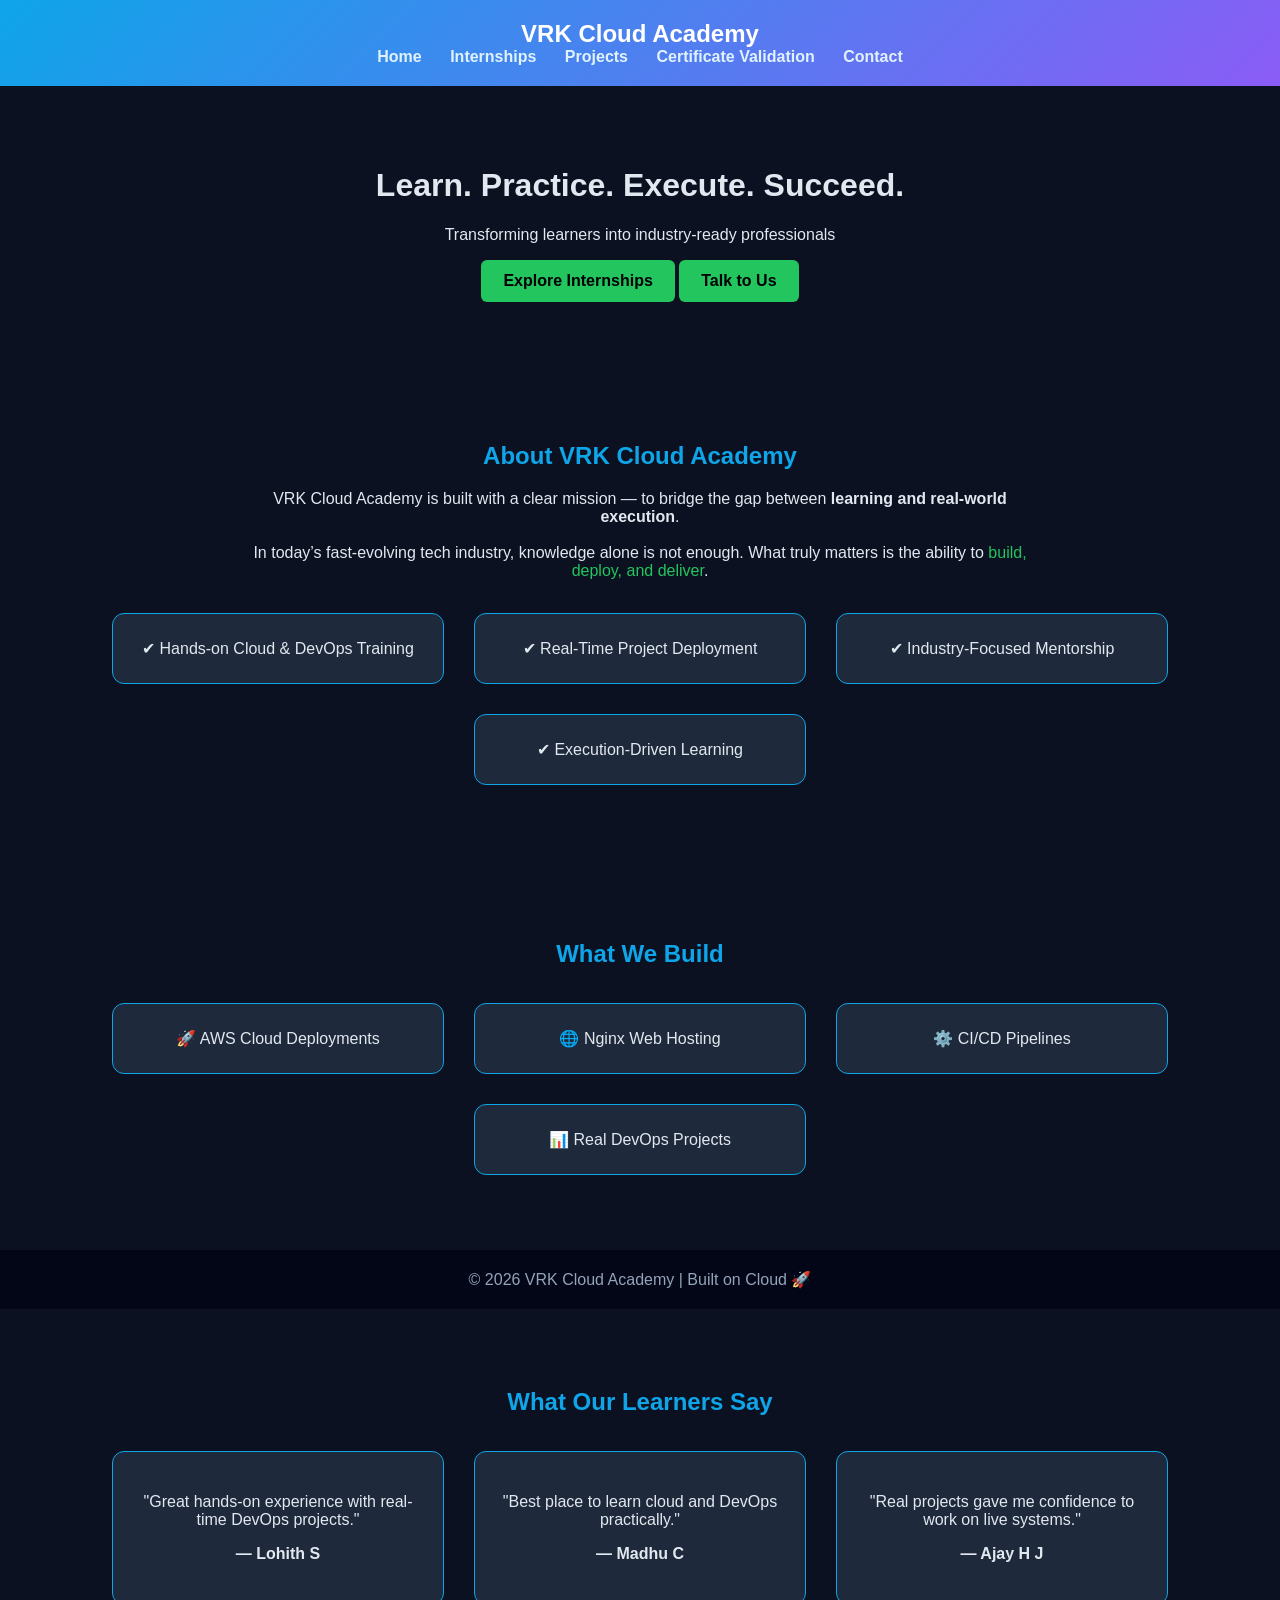
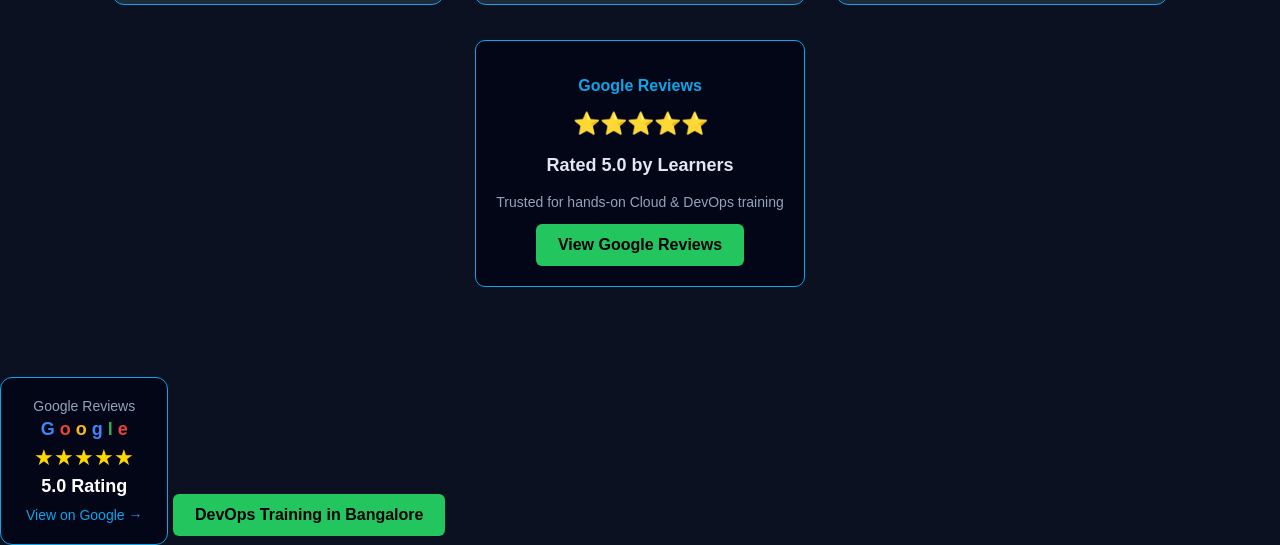
<file: index.html>
<!DOCTYPE html>
<html lang="en">
<head>
  <meta charset="UTF-8">
  <title>VRK Cloud Academy</title>
  <meta name="viewport" content="width=device-width, initial-scale=1.0">

  <!-- FIXED CSS PATH -->
  <link rel="stylesheet" href="css/style.css">
</head>

<body>

<!-- HEADER -->
<header class="navbar">
  <h2>VRK Cloud Academy</h2>
  <nav>
    <a href="index.html" class="nav-link active">Home</a>
    <a href="internships.html" class="nav-link">Internships</a>
    <a href="projects.html" class="nav-link">Projects</a>
    <a href="verify.html">Certificate Validation</a>
    <a href="contact.html" class="nav-link">Contact</a>
  </nav>
</header>

<!-- HERO -->
<div class="section">
  <h1>Learn. Practice. Execute. Succeed.</h1>
  <p>Transforming learners into industry-ready professionals</p>

  <a class="btn" href="internships.html">Explore Internships</a>
  <a class="btn" href="contact.html">Talk to Us</a>
</div>

<!-- ABOUT -->
<div class="section">
  <h2>About VRK Cloud Academy</h2>

  <p style="max-width:800px;margin:auto;">
    VRK Cloud Academy is built with a clear mission — 
    to bridge the gap between <b>learning and real-world execution</b>.
  </p>

  <br>

  <p style="max-width:800px;margin:auto;">
    In today’s fast-evolving tech industry, knowledge alone is not enough. 
    What truly matters is the ability to <span style="color:#22c55e;">build, deploy, and deliver</span>.
  </p>

  <br>

  <div class="grid">
    <div class="card">✔ Hands-on Cloud & DevOps Training</div>
    <div class="card">✔ Real-Time Project Deployment</div>
    <div class="card">✔ Industry-Focused Mentorship</div>
    <div class="card">✔ Execution-Driven Learning</div>
  </div>
</div>

<!-- WHAT WE BUILD -->
<div class="section">
  <h2>What We Build</h2>

  <div class="grid">
    <div class="card">🚀 AWS Cloud Deployments</div>
    <div class="card">🌐 Nginx Web Hosting</div>
    <div class="card">⚙️ CI/CD Pipelines</div>
    <div class="card">📊 Real DevOps Projects</div>
  </div>
</div>

<!-- FOOTER -->
<footer>
  © 2026 VRK Cloud Academy | Built on Cloud 🚀
</footer>

</body>
</html>


<div class="section">
  <h2>What Our Learners Say</h2>

  <div class="grid">

    <div class="card">
      <p>"Great hands-on experience with real-time DevOps projects."</p>
      <p><b>— Lohith S</b></p>
    </div>

    <div class="card">
      <p>"Best place to learn cloud and DevOps practically."</p>
      <p><b>— Madhu C</b></p>
    </div>

    <div class="card">
      <p>"Real projects gave me confidence to work on live systems."</p>
      <p><b>— Ajay H J</b></p>
    </div>

  </div>

  <!-- ⭐ ADD THIS HERE -->
  <div class="rating-box">

    <p style="color:#0ea5e9; font-weight:bold;">Google Reviews</p>

    <div class="rating-stars">
      ⭐⭐⭐⭐⭐
    </div>

    <p style="font-size:18px; font-weight:bold;">
      Rated 5.0 by Learners
    </p>

    <p style="font-size:14px; color:#94a3b8;">
      Trusted for hands-on Cloud & DevOps training
    </p>

    <a class="btn" href="https://share.google/qrdo1DfjIX9hitrXW" target="_blank">
      View Google Reviews
    </a>

  </div>

</div>

<div class="google-badge">

  <div class="google-title">Google Reviews</div>

  <div style="font-size:18px; font-weight:bold;">
    <span style="color:#4285F4;">G</span>
    <span style="color:#EA4335;">o</span>
    <span style="color:#FBBC05;">o</span>
    <span style="color:#4285F4;">g</span>
    <span style="color:#34A853;">l</span>
    <span style="color:#EA4335;">e</span>
  </div>

  <div class="google-stars">★★★★★</div>

  <div class="google-rating">5.0 Rating</div>

  <a class="google-link" href="https://share.google/qrdo1DfjIX9hitrXW" target="_blank">
    View on Google →
  </a>

</div>

<a class="btn" href="devops-training-bangalore.html">
  DevOps Training in Bangalore
</a>
</file>
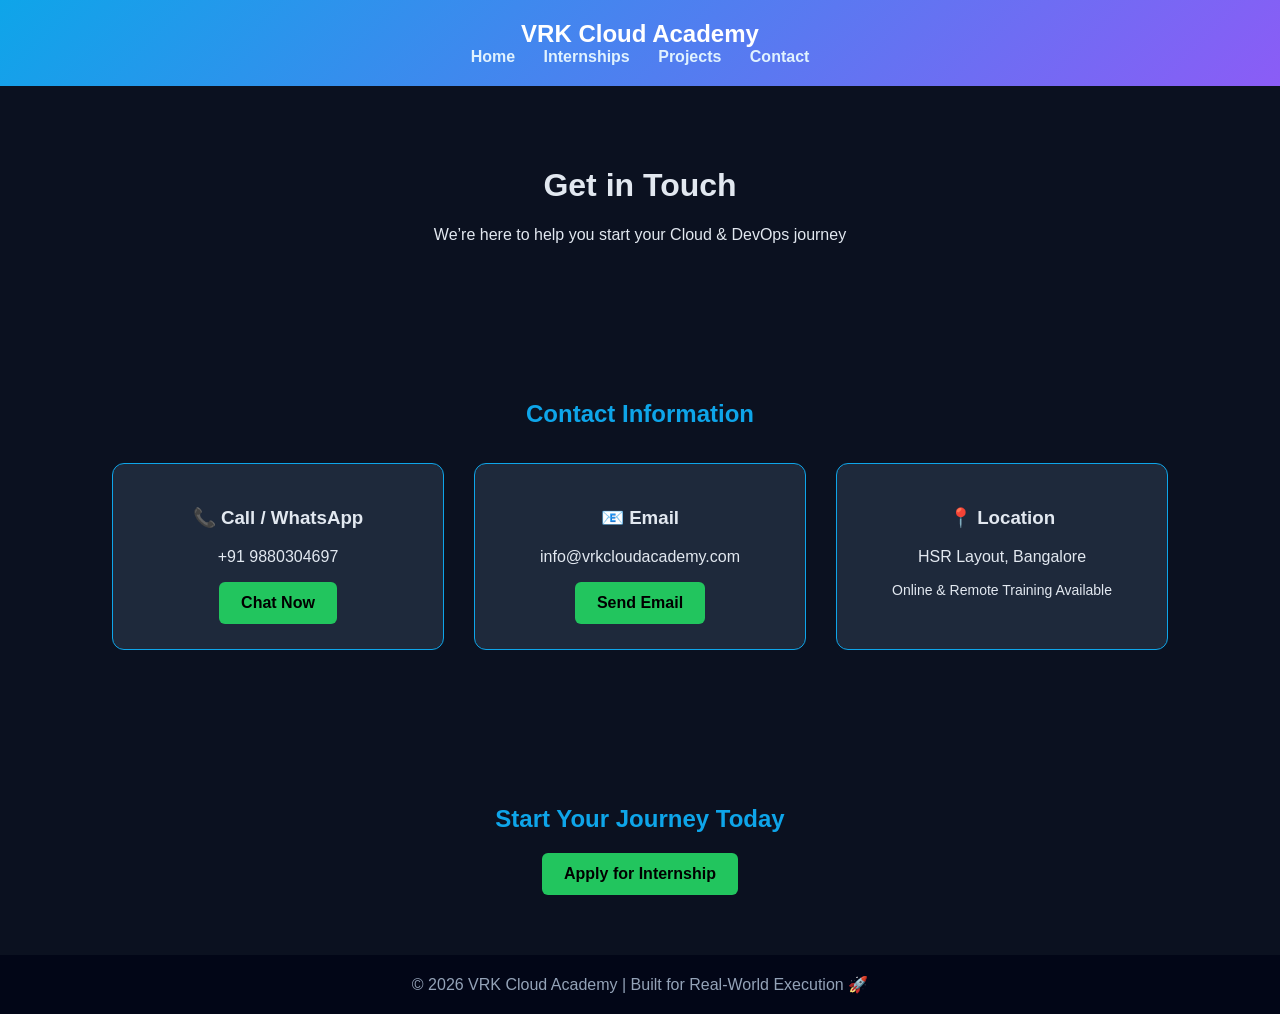
<file: contact.html>
<!DOCTYPE html>
<html lang="en">
<head>
  <meta charset="UTF-8">
  <title>Contact | VRK Cloud Academy</title>
  <meta name="viewport" content="width=device-width, initial-scale=1.0">

  <!-- FIXED CSS PATH -->
  <link rel="stylesheet" href="css/style.css">
</head>

<body>

<!-- HEADER -->
<header class="navbar">
  <h2>VRK Cloud Academy</h2>
  <nav>
    <a href="index.html" class="nav-link">Home</a>
    <a href="internships.html" class="nav-link">Internships</a>
    <a href="projects.html" class="nav-link">Projects</a>
    <a href="contact.html" class="nav-link active">Contact</a>
  </nav>
</header>

<!-- HERO -->
<div class="section">
  <h1>Get in Touch</h1>
  <p>We’re here to help you start your Cloud & DevOps journey</p>
</div>

<!-- CONTACT -->
<div class="section">
  <h2>Contact Information</h2>

  <div class="grid">

    <div class="card">
      <h3>📞 Call / WhatsApp</h3>
      <p>+91 9880304697</p>
      <a class="btn" href="https://wa.me/919880304697?text=Hi%20VRK%20Cloud%20Academy" target="_blank">
        Chat Now
      </a>
    </div>

    <div class="card">
      <h3>📧 Email</h3>
      <p>info@vrkcloudacademy.com</p>
      <a class="btn" href="mailto:info@vrkcloudacademy.com">
        Send Email
      </a>
    </div>

    <div class="card">
      <h3>📍 Location</h3>
      <p>HSR Layout, Bangalore</p>
      <p style="font-size:14px;">Online & Remote Training Available</p>
    </div>

  </div>
</div>

<!-- CTA -->
<div class="section">
  <h2>Start Your Journey Today</h2>
  <a class="btn" href="https://forms.gle/pFDX3HtaoygYCNVT8" target="_blank">
    Apply for Internship
  </a>
</div>

<!-- FOOTER -->
<footer>
  © 2026 VRK Cloud Academy | Built for Real-World Execution 🚀
</footer>

</body>
</html>
</file>
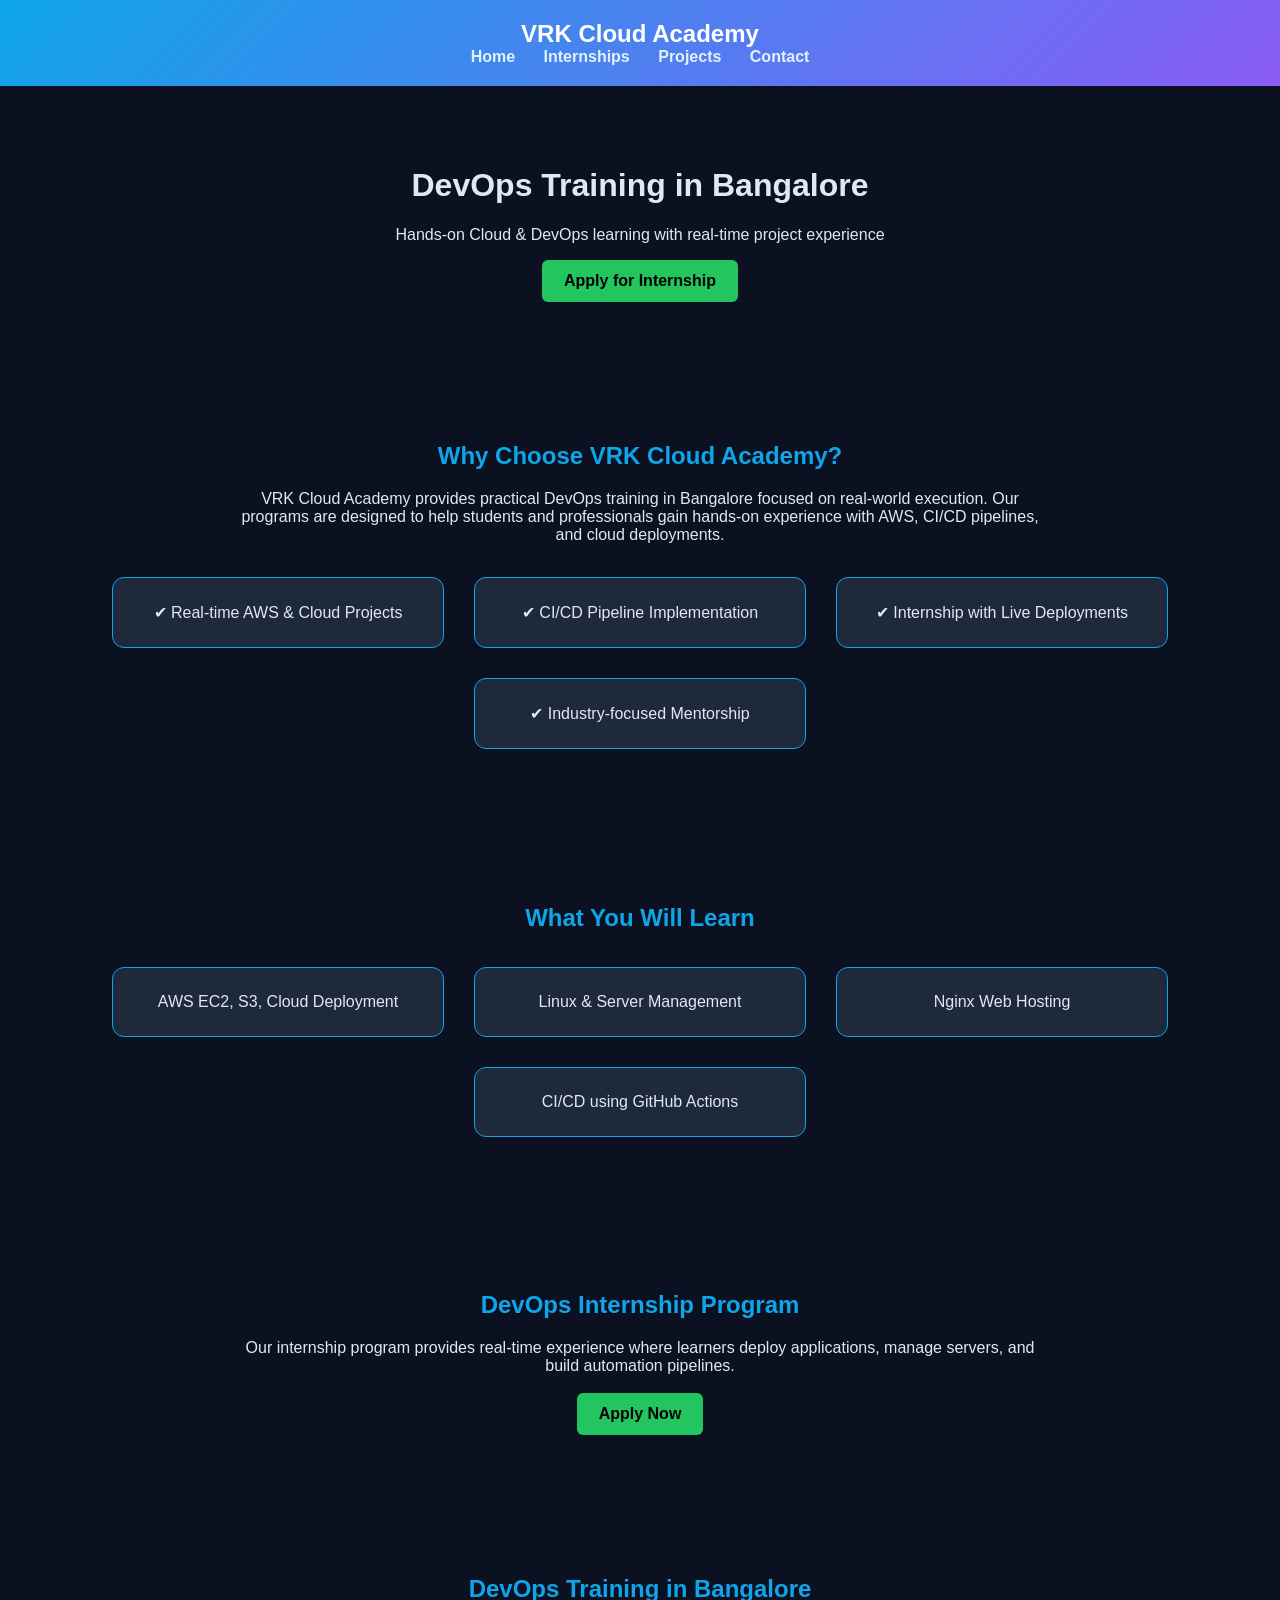
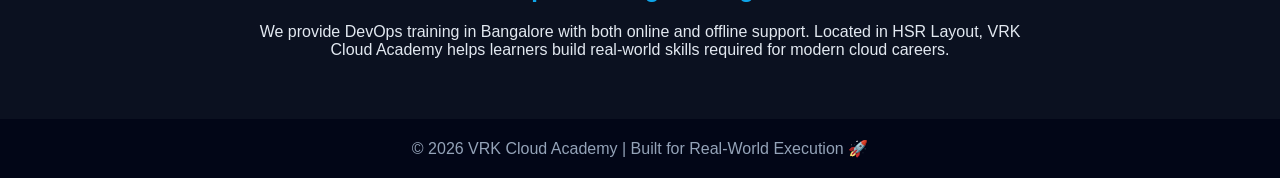
<file: devops-training-bangalore.html>
<!DOCTYPE html>
<html lang="en">
<head>
  <meta charset="UTF-8">
  <title>DevOps Training in Bangalore | VRK Cloud Academy</title>
  <meta name="viewport" content="width=device-width, initial-scale=1.0">

  <!-- SEO META -->
  <meta name="description" content="Best DevOps training in Bangalore with real-time projects, AWS, CI/CD pipelines, and internship opportunities. Join VRK Cloud Academy.">

  <meta name="keywords" content="DevOps training Bangalore, Cloud internship Bangalore, AWS training India, DevOps internship with projects">

  <!-- CSS -->
  <link rel="stylesheet" href="css/style.css">
</head>

<body>

<!-- HEADER -->
<header class="navbar">
  <h2>VRK Cloud Academy</h2>
  <nav>
    <a href="index.html" class="nav-link">Home</a>
    <a href="internships.html" class="nav-link">Internships</a>
    <a href="projects.html" class="nav-link">Projects</a>
    <a href="contact.html" class="nav-link">Contact</a>
  </nav>
</header>

<!-- HERO -->
<div class="section">
  <h1>DevOps Training in Bangalore</h1>
  <p>Hands-on Cloud & DevOps learning with real-time project experience</p>

  <a class="btn" href="internships.html">Apply for Internship</a>
</div>

<!-- CONTENT -->
<div class="section">
  <h2>Why Choose VRK Cloud Academy?</h2>

  <p style="max-width:800px;margin:auto;">
    VRK Cloud Academy provides practical DevOps training in Bangalore focused on real-world execution. 
    Our programs are designed to help students and professionals gain hands-on experience with AWS, CI/CD pipelines, and cloud deployments.
  </p>

  <br>

  <div class="grid">
    <div class="card">✔ Real-time AWS & Cloud Projects</div>
    <div class="card">✔ CI/CD Pipeline Implementation</div>
    <div class="card">✔ Internship with Live Deployments</div>
    <div class="card">✔ Industry-focused Mentorship</div>
  </div>
</div>

<!-- WHAT YOU LEARN -->
<div class="section">
  <h2>What You Will Learn</h2>

  <div class="grid">
    <div class="card">AWS EC2, S3, Cloud Deployment</div>
    <div class="card">Linux & Server Management</div>
    <div class="card">Nginx Web Hosting</div>
    <div class="card">CI/CD using GitHub Actions</div>
  </div>
</div>

<!-- INTERNSHIP -->
<div class="section">
  <h2>DevOps Internship Program</h2>

  <p style="max-width:800px;margin:auto;">
    Our internship program provides real-time experience where learners deploy applications, manage servers, and build automation pipelines.
  </p>

  <br>

  <a class="btn" href="https://forms.gle/pFDX3HtaoygYCNVT8" target="_blank">
    Apply Now
  </a>
</div>

<!-- LOCATION SEO -->
<div class="section">
  <h2>DevOps Training in Bangalore</h2>

  <p style="max-width:800px;margin:auto;">
    We provide DevOps training in Bangalore with both online and offline support. 
    Located in HSR Layout, VRK Cloud Academy helps learners build real-world skills required for modern cloud careers.
  </p>
</div>

<!-- FOOTER -->
<footer>
  © 2026 VRK Cloud Academy | Built for Real-World Execution 🚀
</footer>

</body>
</html>
</file>
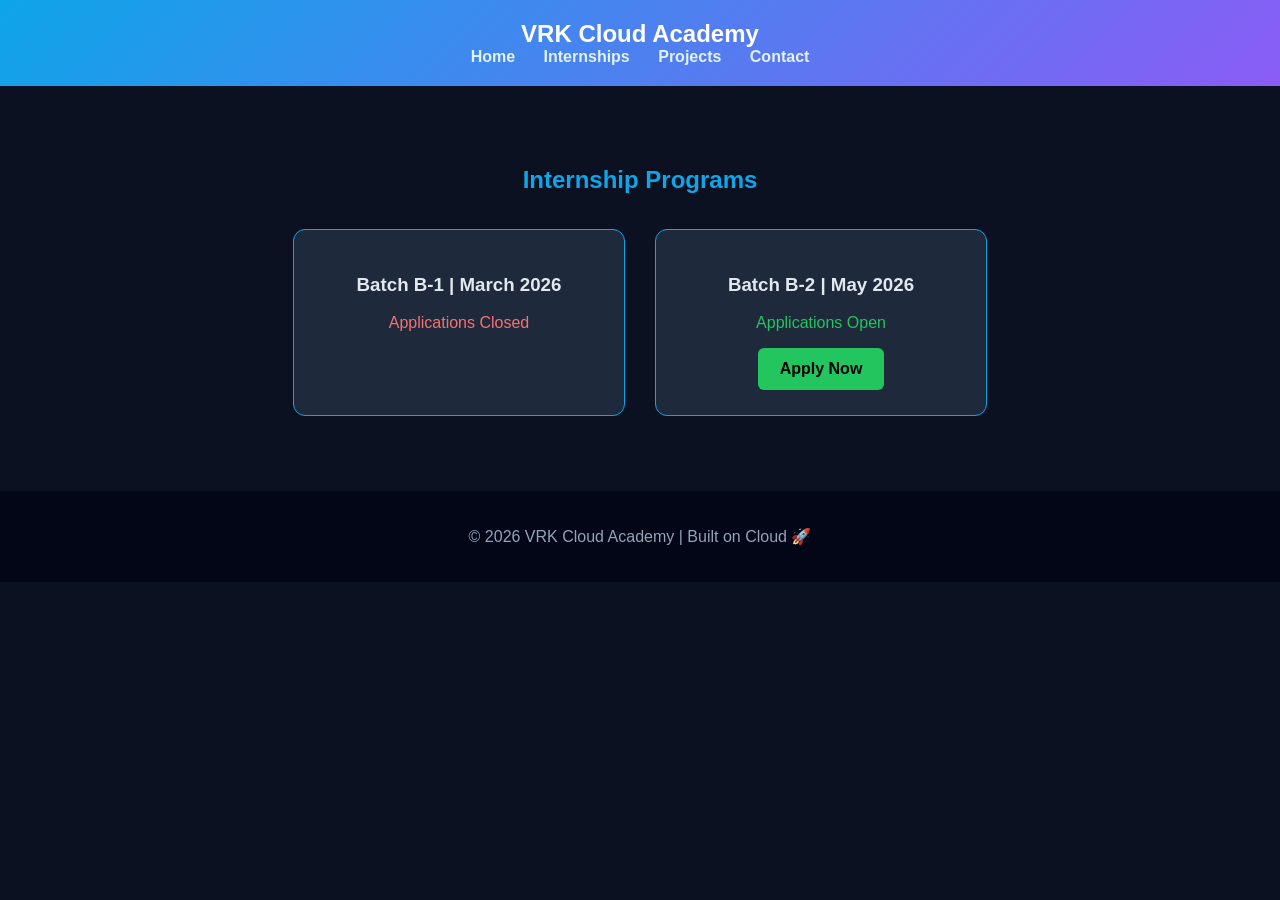
<file: internships.html>
<!DOCTYPE html>
<html>
<head>
  <title>Internships</title>
  <link rel="stylesheet" href="css/style.css">
</head>

<body>

<div id="header"></div>

<div class="section">
  <h2>Internship Programs</h2>

  <div class="grid">
    <div class="card">
      <h3>Batch B-1 | March 2026</h3>
      <p style="color:#f87171;">Applications Closed</p>
    </div>

    <div class="card">
      <h3>Batch B-2 | May 2026</h3>
      <p style="color:#22c55e;">Applications Open</p>
      <a class="btn" href="https://forms.gle/pFDX3HtaoygYCNVT8" target="_blank">
        Apply Now
      </a>
    </div>
  </div>
</div>

<div id="footer"></div>

<script src="js/script.js"></script>

</body>
</html>
</file>
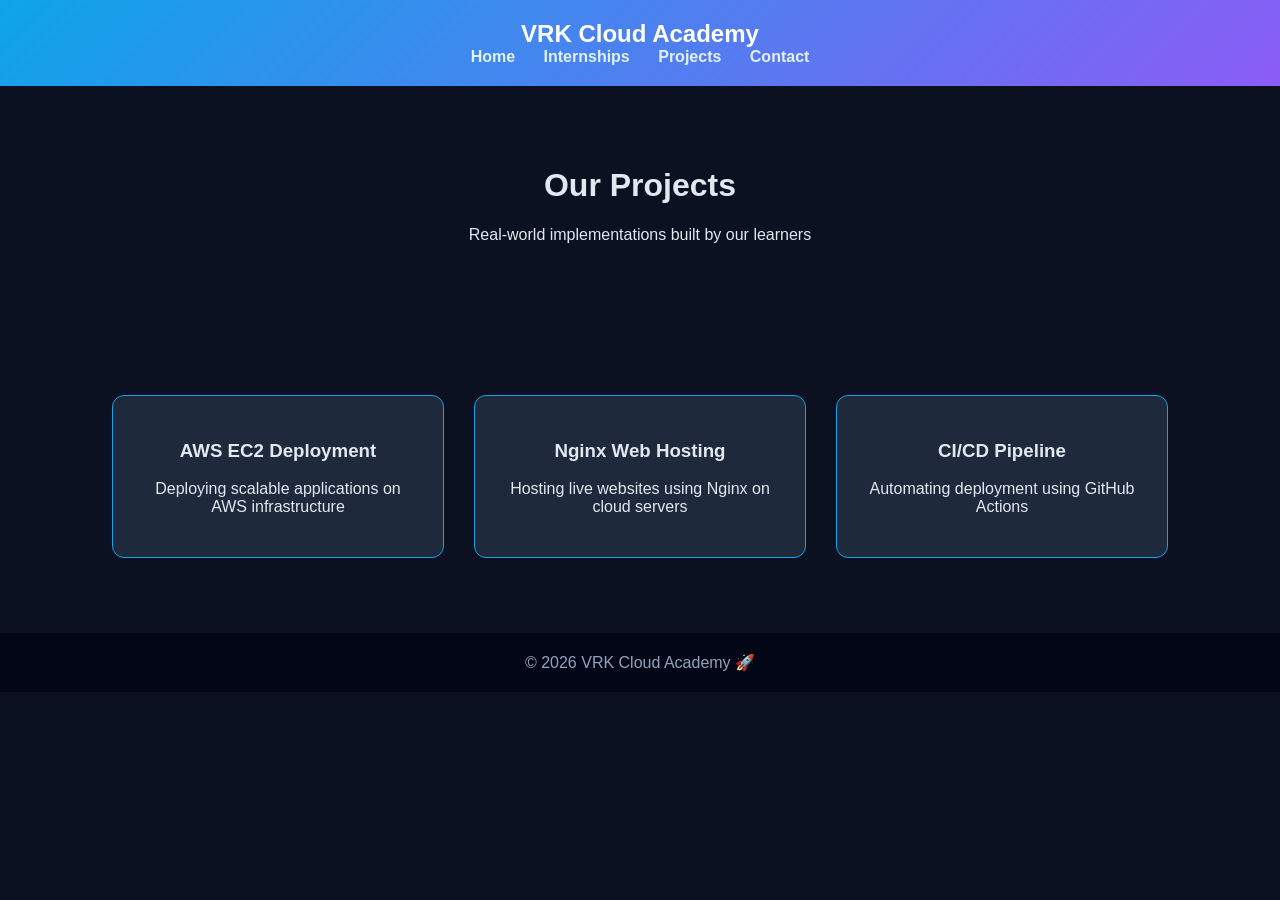
<file: projects.html>
<!DOCTYPE html>
<html lang="en">
<head>
  <meta charset="UTF-8">
  <title>Projects | VRK Cloud Academy</title>
  <meta name="viewport" content="width=device-width, initial-scale=1.0">

  <link rel="stylesheet" href="/css/style.css">
</head>

<body>

<header>
  <h2>VRK Cloud Academy</h2>
  <nav>
    <a href="/index.html">Home</a>
    <a href="/internships.html">Internships</a>
    <a href="/projects.html">Projects</a>
    <a href="/contact.html">Contact</a>
  </nav>
</header>

<div class="section">
  <h1>Our Projects</h1>
  <p>Real-world implementations built by our learners</p>
</div>

<div class="section">
  <div class="grid">

    <div class="card">
      <h3>AWS EC2 Deployment</h3>
      <p>Deploying scalable applications on AWS infrastructure</p>
    </div>

    <div class="card">
      <h3>Nginx Web Hosting</h3>
      <p>Hosting live websites using Nginx on cloud servers</p>
    </div>

    <div class="card">
      <h3>CI/CD Pipeline</h3>
      <p>Automating deployment using GitHub Actions</p>
    </div>

  </div>
</div>

<footer>
  © 2026 VRK Cloud Academy 🚀
</footer>

</body>
</html>
</file>
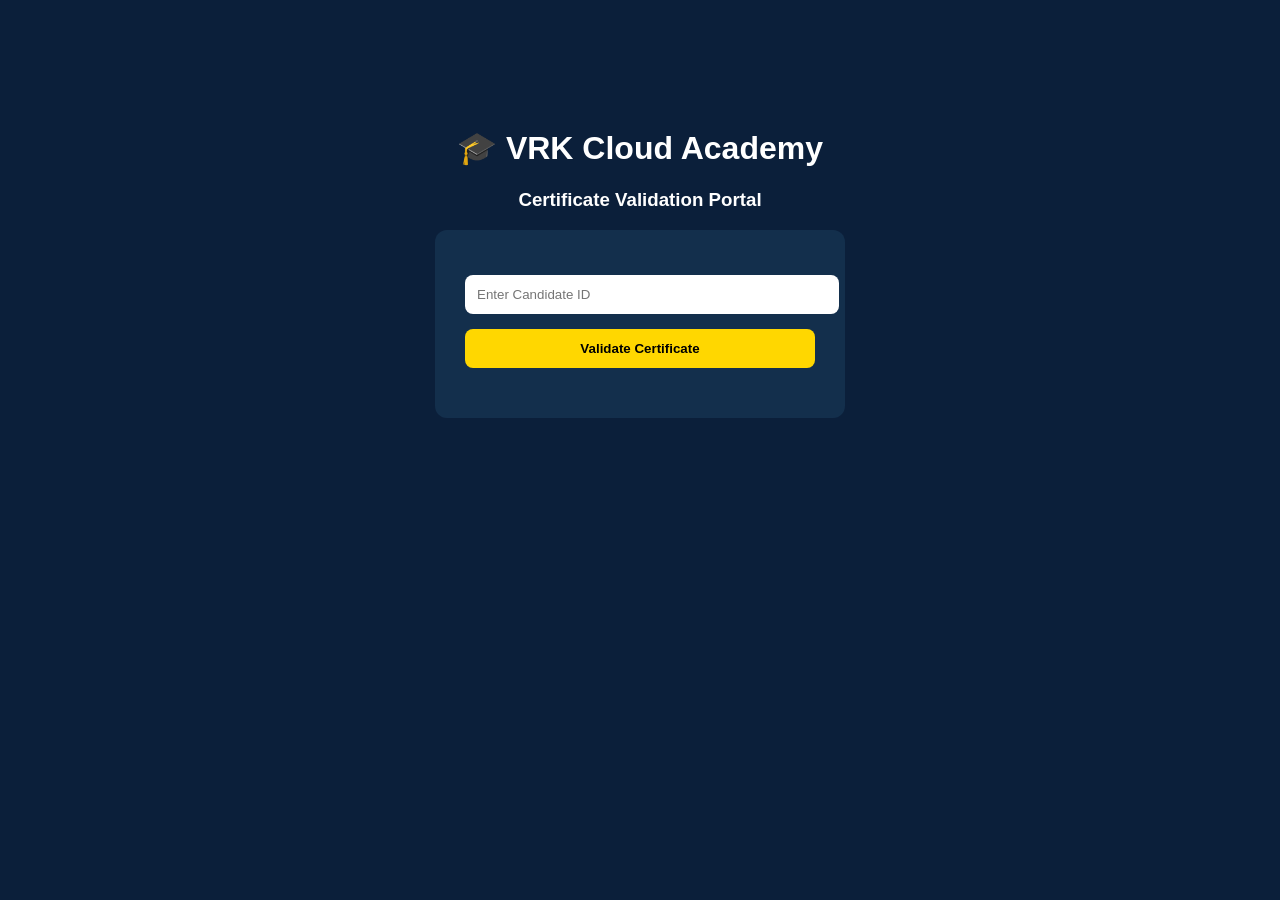
<file: verify.html>
<!DOCTYPE html>
<html>
<head>
<meta charset="UTF-8">
<title>Certificate Validation - VRK Cloud Academy</title>

<style>
body {
  font-family: Arial;
  background: #0B1F3A;
  color: white;
  text-align: center;
  padding-top: 100px;
}

.card {
  background: #132F4C;
  padding: 30px;
  border-radius: 12px;
  width: 350px;
  margin: auto;
}

input, button {
  width: 100%;
  padding: 12px;
  margin-top: 15px;
  border-radius: 8px;
  border: none;
}

button {
  background: gold;
  font-weight: bold;
}

.result {
  margin-top: 20px;
}
</style>
</head>

<body>

<h1>🎓 VRK Cloud Academy</h1>
<h3>Certificate Validation Portal</h3>

<div class="card">

<input id="candidateId" placeholder="Enter Candidate ID">

<button onclick="verifyCert()">Validate Certificate</button>

<div id="result" class="result"></div>

</div>

<script>

function verifyCert() {
  const id = document.getElementById("candidateId").value.trim();

  if (!id) {
    alert("Enter Candidate ID");
    return;
  }

    fetch("https://script.google.com/macros/s/AKfycbzdyuHxoLq1UUIeABZE6bW1fx6EV3GNA5CyCFvokHRKq6IUBA5fDuTKE0WiPr5qlsIY/exec?id=" + id)
    .then(res => res.json())
    .then(data => {

      if (data.status === "valid") {
        document.getElementById("result").innerHTML = `
          <div style="background:white;color:black;padding:15px;border-radius:8px;">
          ✅ Verified Certificate<br><br>
          <b>Name:</b> ${data.name}<br>
          <b>Role:</b> ${data.role}<br>
          <b>Duration:</b> ${data.duration}<br><br>
          <a href="${data.certLink}" target="_blank">📄 View Certificate</a>
          </div>
        `;
      } else {
        document.getElementById("result").innerHTML =
          `<div style="background:white;color:red;padding:10px;border-radius:8px;">❌ Invalid Candidate ID</div>`;
      }
    });
}


// 🔥 AUTO VERIFY (QR support)
const params = new URLSearchParams(window.location.search);
const idParam = params.get("id");

if (idParam) {
  document.getElementById("candidateId").value = idParam;
  verifyCert();
}

</script>

</body>
</html>
</file>
<file: css/style.css>
body {
  margin: 0;
  font-family: 'Segoe UI', sans-serif;
  background: #0b1120;
  color: #e2e8f0;
}

/* HEADER */
header {
  padding: 20px;
  text-align: center;
  background: linear-gradient(135deg, #0ea5e9, #8b5cf6);
}

header h2 {
  margin: 0;
  color: white;
}

nav a {
  margin: 0 12px;
  color: #e0f2fe;
  text-decoration: none;
  font-weight: 600;
}

nav a:hover {
  color: #22c55e;
}

/* SECTIONS */
.section {
  padding: 60px 20px;
  text-align: center;
}

.section h2 {
  color: #0ea5e9;
}

/* GRID */
.grid {
  display: flex;
  flex-wrap: wrap;
  justify-content: center;
}

/* CARD */
.card {
  background: #1e293b;
  padding: 25px;
  margin: 15px;
  width: 280px;
  border-radius: 12px;
  border: 1px solid #0ea5e9;
}

/* BUTTON */
.btn {
  display: inline-block;
  padding: 12px 22px;
  background: #22c55e;
  color: black;
  text-decoration: none;
  border-radius: 6px;
  font-weight: bold;
}

.btn:hover {
  background: #16a34a;
}

/* FOOTER */
footer {
  text-align: center;
  padding: 20px;
  background: #020617;
  color: #94a3b8;
}


.rating-box {
  margin-top: 20px;
  padding: 20px;
  background: #020617;
  border: 1px solid #0ea5e9;
  border-radius: 10px;
  display: inline-block;
}

.rating-stars {
  font-size: 22px;
  color: gold;
}

/* GOOGLE BADGE */
.google-badge {
  margin-top: 30px;
  padding: 20px 25px;
  background: #020617;
  border-radius: 12px;
  border: 1px solid #0ea5e9;
  display: inline-block;
  text-align: center;
}

.google-title {
  font-size: 14px;
  color: #94a3b8;
  margin-bottom: 5px;
}

.google-stars {
  font-size: 22px;
  color: gold;
  margin: 5px 0;
}

.google-rating {
  font-size: 18px;
  font-weight: bold;
  color: white;
}

.google-link {
  font-size: 14px;
  color: #0ea5e9;
  text-decoration: none;
  display: inline-block;
  margin-top: 10px;
}

.google-link:hover {
  text-decoration: underline;
}
</file>
